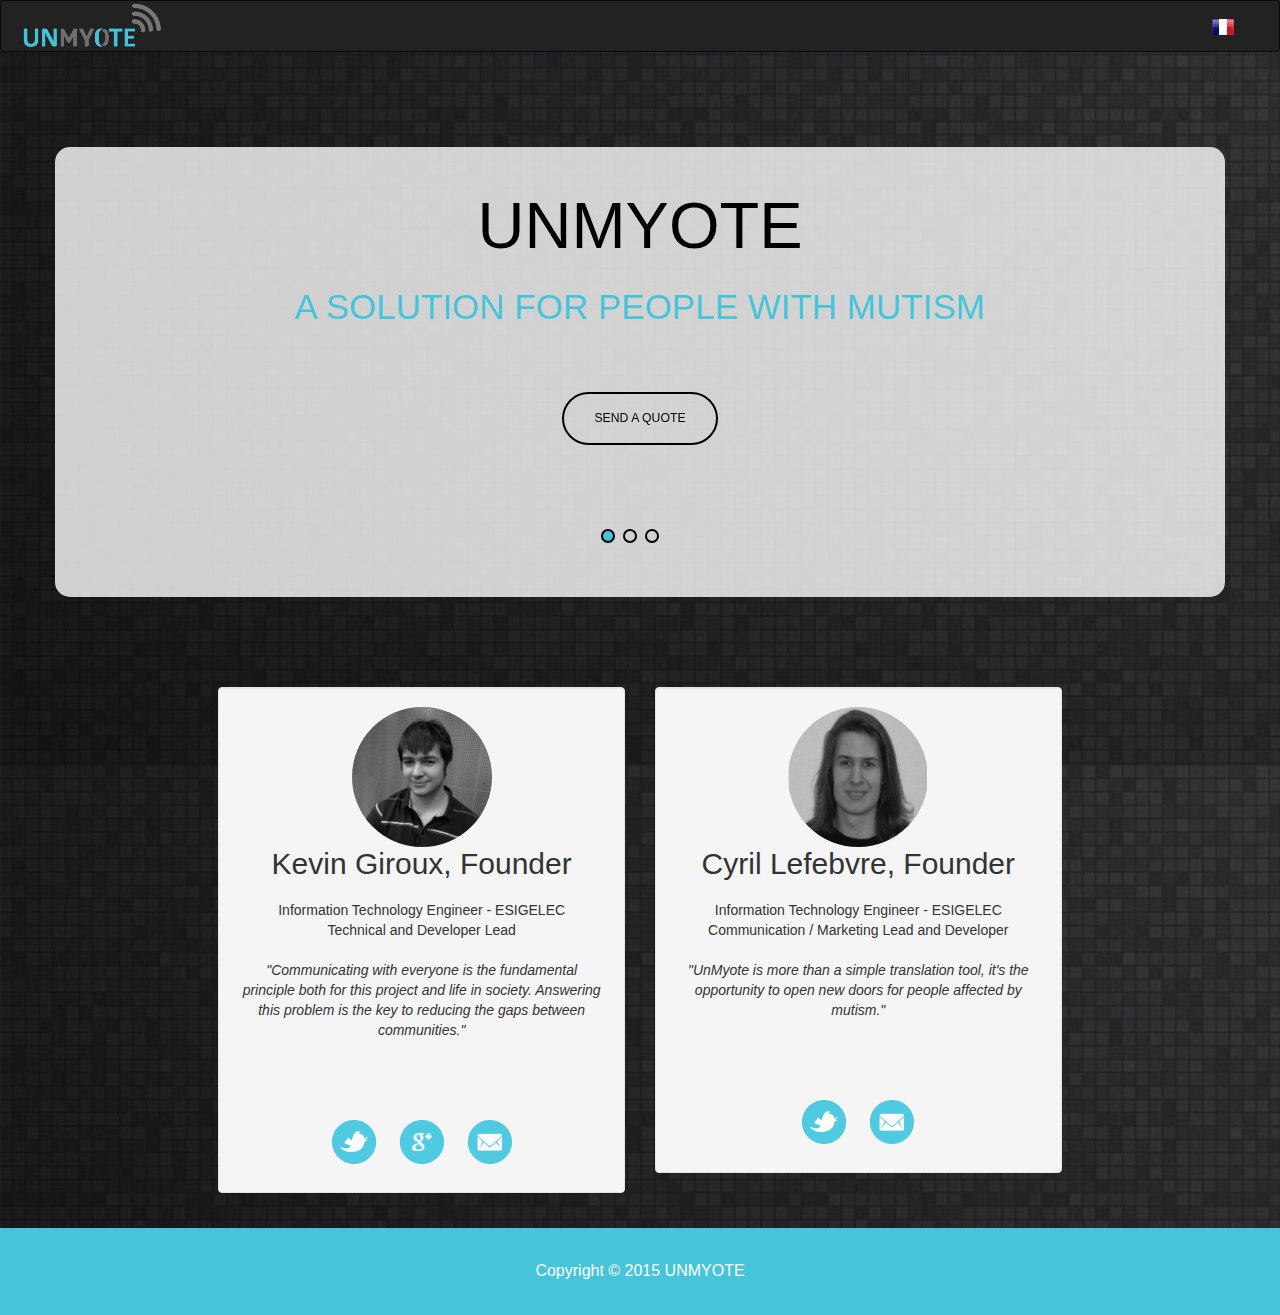
<file: founder.html>
<!DOCTYPE html>
<html>
<head>
<title>UNMYOTE</title>
<meta name="viewport" content="width=device-width, initial-scale=1">
<meta http-equiv="Content-Type" content="text/html; charset=utf-8" />
<link rel="shortcut icon" href="./images/Logo.png" >
<meta name="keywords" content="UNMYOTE template" />
<script type="application/x-javascript"> addEventListener("load", function() { setTimeout(hideURLbar, 0); }, false); function hideURLbar(){ window.scrollTo(0,1); } </script>
<!-- bootstrap-css -->
<link href="css/bootstrap.css" rel="stylesheet" type="text/css" media="all" />
<!--// bootstrap-css -->
<!-- css -->
<link rel="stylesheet" href="css/style.css" type="text/css" media="all" />
<link rel="stylesheet" href="css/timeline.css" type="text/css" media="all" />
<!--// css -->
<!-- js -->


<script data-main="mainFounder" src="libs/require.js/require.js"></script>

<script type="text/javascript" src="./js/jquery.min.js"></script>
<script src="js/bootstrap.min.js"></script>



<!-- js -->
<!--fonts-->
	<link rel="stylesheet" href="./css/font-awesome-4.3.0/font-awesome-4.3.0/css/font-awesome.min.css">
	<link href="http://fonts.googleapis.com/css?family=Open+Sans" rel="stylesheet" type="text/css">
<!--/fonts-->
<!-- start-smoth-scrolling -->
	<script type="text/javascript" src="./js/move-top.js"></script>
	<script type="text/javascript" src="./js/easing.js"></script>
	
	<script type="text/javascript">
	jQuery(document).ready(function($) {
		$(".scroll").click(function(event){		
			event.preventDefault();
			$('html,body').animate({scrollTop:$(this.hash).offset().top},1000);
		});
	});
	</script>
	
<!-- start-smoth-scrolling -->
</head>

<body>
<data-lang lang="en"/>
<nav class="navbar navbar-inverse">		
	  <div class="container-fluid">
	    <!-- Brand and toggle get grouped for better mobile display -->
	    <div class="navbar-header">
	     <a class="" href="index.html">
	    		<img class="logo" src="./images/logo/LogoUnMyoteHeader.png" alt=""/>
	 	  </a>
		 <button type="button" class="navbar-toggle collapsed" data-toggle="collapse" data-target="#bs-example-navbar-collapse-1" aria-expanded="false">
			<span class="sr-only">Toggle navigation</span>
	        <span class="icon-bar"></span>
	        <span class="icon-bar"></span>
	        <span class="icon-bar"></span>
	      </button>
	     </div>
	    
		<div class="collapse navbar-collapse navbar-right" id="bs-example-navbar-collapse-1">
			<ul class="nav1 nav navbar-nav">
				<li><a id="lang_value" value="en"><img id="image_drapeau" src="./images/utils/drapeau_france.jpg" alt="drapeau_france"></a>
			</ul>
		<!-- script for menu -->
			<script> 
				$( "span.menu" ).click(function() {
				$( "ul.nav1" ).slideToggle( 300, function() {
				 // Animation complete.
				});
				});
			</script>
		<!-- //script for menu -->
		</div>
	</div>
</nav>
<div class="clearfix"></div>
<div class="banner">
	<div id="video-bg" class="banner">
		<script type="text/javascript">
			var tag = document.createElement('script');
		    tag.src = "http://www.youtube.com/player_api";
		    var firstScriptTag = document.getElementsByTagName('script')[0];
		    firstScriptTag.parentNode.insertBefore(tag, firstScriptTag);
		
		    // 3. This function creates an <iframe> (and YouTube player)
		    //    after the API code downloads.
		    var player;
		    function onYouTubePlayerAPIReady() {
		      player = new YT.Player('video-bg', {
		        playerVars: { 'autoplay': 1, 'controls': 0, 'showinfo': 0, 'rel': 0, 'wmode':'opaque', 'loop': 1, 'playlist': 'oWu9TFJjHaM' },
		        videoId: 'oWu9TFJjHaM',
		        events: {
		          'onReady': onPlayerReady}
		      });
		    }
		
		    // 4. The API will call this function when the video player is ready.
		    function onPlayerReady(event) {
		      event.target.mute();
		    }
	    </script>
	</div>
	<div class="container">
		<div class="cadre"></div>
	</div>
	<div class="container">	
		<!-- responsiveslides -->
		<script src="./js/responsiveslides.min.js"></script>
		<script>
			// You can also use "$(window).load(function() {"
			$(function () {
			 // Slideshow 4
			$("#slider3").responsiveSlides({
				auto: true,
				pager: true,
				nav: false,
				speed: 500,
				namespace: "callbacks",
				before: function () {
			$('.events').append("<li>before event fired.</li>");
			},
			after: function () {
				$('.events').append("<li>after event fired.</li>");
				}
				});
				});
		</script>
		<!-- responsiveslides -->
		<div  id="top" class="callbacks_container">
			<ul class="rslides" id="slider3">
				<li>
					<div class="banner-info text-center">
						<h1>UNMYOTE</h1>
						<p class="text_slide">A SOLUTION FOR PEOPLE SUFFERING OF MUTISM </p>
						<div class="start">
								<a class="sendaquote"  href="https://twitter.com/intent/tweet?text=@UnMyote">SEND A QUOTE</a>
						</div>
					</div>
					<br>
				</li>
				<li>
					<div class="banner-info text-center">
						<h1>UNMYOTE</h1>
						<p class="text_slide" >SOFTWARE SOLUTION</p>
						<div class="start">
								<a class="sendaquote" href="https://twitter.com/intent/tweet?text=@UnMyote">SEND A QUOTE</a>
						</div>
					</div>
					<br>
				</li>
				<li>
					<div class="banner-info text-center">
						<h1>UNMYOTE </h1>
						<p class="text_slide">POWERED BY MYO </p>
						<div class="start">
								<a class="sendaquote" href="https://twitter.com/intent/tweet?text=@UnMyote">SEND A QUOTE</a>
						</div>
					</div>
					<br>
				</li>
			</ul>
		</div>
	</div>
</div>
<div class= "containerbootplus center-block">
	 <div class="row">
	 
	 	<div class="col-md-2 col-sm-2 col-xs-2"></div>
        <div class="col-md-4 col-sm-4 col-xs-4 text-center founder">
           <div class="well">
             <img class="img-circle" data-src="holder.js/140x140" alt="140x140" src="images/profil/profilepicK.png" style="width: 140px; height: 140px;">
             <h2 class="titleName">Kevin Giroux, Founder</h2><br>
             <p class="study">Ingénieur en Système d'Information - ESIGELEC</p>
             <p class="jobUnMyote">Responsable technique et développeur.</p><br>
             <i class="quoteUnMyote">"UnMyote est un projet basé sur un concept innovant, pouvant être l'opportunité de rendre plus facile l'intégration des personnes atteintes de mutisme"</i>
             <div class="keepfounder">
					<ul>
						<li><a class="twitter" href="https://twitter.com/GirouxKevin"></a></li>
						<li><a class="googl" href="https://plus.google.com/109156652403283664005/posts"></a></li>
						<li><a class="message" href="mailto:giroux.kevin.fr@gmail.com"></a></li>
					</ul>
			 </div>
            </div>
        </div><!-- /.span4 -->
        <div class="col-md-4 col-sm-4 col-xs-4 text-center founder">
           <div class="well">
             <img class="img-circle" data-src="holder.js/140x140" alt="140x140" src="images/profil/profilepicC.png" style="width: 140px; height: 140px;">
             <h2 class="titleName">Cyril Lefebvre, Founder</h2><br>
             <p class="study">Ingénieur en Système d'Information - ESIGELEC</p>
             <p class="jobUnMyote">Responsable communication/marketing et développeur.</p><br>
             <i class="quoteUnMyote">"UnMyote représente plus qu'un simple traducteur, c'est l'opportunité de donner toutes les chances aux personnes atteintes de mutisme."</i>
             <div class="keepfounder">
					<ul>
						<li><a class="twitter" href="https://twitter.com/LirycMoaners"></a></li>
						<li><a class="message" href="mailto:cyril.lefebvre.27@gmail.com"></a></li>
					</ul>
			 </div>
            
            </div>
        </div>
        <div class="col-md-2 col-sm-2 col-xs-2"></div>
   </div>
</div>
<div class="footer">
	<div class="container">
		<p>Copyright &copy; 2015 UNMYOTE</p>
	</div>
</div>
<!--//footer-->
<!-- smooth scrolling -->
	<script type="text/javascript">
		$(document).ready(function() {
		/*
			var defaults = {
			containerID: 'toTop', // fading element id
			containerHoverID: 'toTopHover', // fading element hover id
			scrollSpeed: 1200,
			easingType: 'linear' 
			};
		*/								
		$().UItoTop({ easingType: 'easeOutQuart' });
		});
	</script>
	<a href="#" id="toTop" style="display: block;"> <span id="toTopHover" style="opacity: 1;"> </span></a>
<!-- //smooth scrolling -->
</body>
</html>
</file>
<file: css/style.css>
body{
	margin:0;
	padding:0;
	background:#fff;
	background-image: url("../images/utils/background.jpg");
	background-size: contain;
 }
body a{
	transition:0.5s all;
	-webkit-transition:0.5s all;
	-moz-transition:0.5s all;
	-o-transition:0.5s all;
	-ms-transition:0.5s all;
}
h1,h2,h3,h4,h5,h6{
	margin:0;			   
}
p{
	margin:0;
}
.center-block {
	padding: 15px 0px;
}
/*.navbar-inverse{
	background-color : transparent;
	border-coler : transparent;
}*/

.logo{
	content:url("../images/logo/LogoUnMyoteHeader.png");
	width : auto;
		height :auto;
}





ul{
margin:0;
padding:0;
}
#gk-bg {
  background: transparent;
}
 
#gk-header {
    background: transparent!important;
    overflow: hidden;
}
#video-bg {
    position: absolute;
    width: 100%;
    z-index: 1;
}
/*-- header --*/
.header{
padding:20px 0;
}
.header-left a {
  display: block;
}
.header-right ul li a:hover,.header-right ul li a.active {
  border-bottom: 2px dashed #ffffff;
  padding-bottom: 8px;
}
.header-left{
float:left;
width:20%;
}
.header-left img{
width:100%;
}
.header-right{
padding:30px 0;
float:right;
width:70%;
}
.header-right ul{
	padding:0;
	margin:0;
	text-align:center;
	}
.header-right ul li{
	display:inline-block;
	}
.header-right ul li a {
	font-size: 18px;
	color:#ffffff;
	font-weight:bold;
	margin:0 16px;
	text-decoration: none;
	}
	/*-- menu --*/
	.header-right span{
		display:none;
		}
	/*-- //menu --*/
/*-- //header --*/
/*-- banner --*/
.banner{
	min-height: 600px;
    overflow: hidden;
}
.cadre{
	z-index: 2;
	position: absolute;
	width: inherit;
	margin-top: 75px;
	min-height: 450px;
	background-color : rgba(256, 256, 256, 0.8);
	-moz-border-radius:15px;
	-webkit-border-radius:15px;
	border-radius:15px;
}
.banner-info{
z-index : 3;
margin-top:118px;
}
.banner-info h1{
color:#000000;
font-size:65px;
margin:0;
font-weight:400;
}
.banner-info p{
color:#46c4da;
font-size:35px;
margin:20px 0 60px 0;
}
.start a{
color:#000000;
font-size:0.875em;
border:2px solid #000000;
border-radius:55px;
padding:16px 30px;
font-weight:500;
display:inline-block;
}
.start a:nth-child(2){
margin-left:70px !important;
}
.start a:hover{
background:#000000;
border:2px solid #46c4da;
color:#46c4da;
}

/*-- //banner --*/
/*------------------ Slider Part starts Here----------*/
#slider4,
#slider3 {
  box-shadow: none;
  -moz-box-shadow: none;
  -webkit-box-shadow: none;
  margin: 0 auto;
}
.rslides_tabs {
  list-style: none;
  padding: 0;
  background: rgba(0,0,0,.25);
  box-shadow: 0 0 1px rgba(255,255,255,.3), inset 0 0 5px rgba(0,0,0,1.0);
  -moz-box-shadow: 0 0 1px rgba(255,255,255,.3), inset 0 0 5px rgba(0,0,0,1.0);
  -webkit-box-shadow: 0 0 1px rgba(255,255,255,.3), inset 0 0 5px rgba(0,0,0,1.0);
  font-size: 18px;
  list-style: none;
  margin: 0 auto 50px;
  max-width: 540px;
  padding: 10px 0;
  text-align: center;
  width: 100%;
}
.rslides_tabs li {
  display: inline;
  float: none;
  margin-right: 1px;
}
.rslides_tabs a {
  width: auto;
  line-height: 20px;
  padding: 9px 20px;
  height: auto;
  background: transparent;
  display: inline;
}
.rslides_tabs li:first-child {
  margin-left: 0;
}
.rslides_tabs .rslides_here a {
  background: rgba(255,255,255,.1);
  color: #fff;
  font-weight: bold;
}
.events {
  list-style: none;
}
.callbacks_container {
  position: relative;
  float: left;
  width: 100%;
}
.callbacks {
  position: relative;
  list-style: none;
  overflow: hidden;
  width: 100%;
  padding: 0;
  margin: 0;
}
.callbacks li {
  position: absolute;
  width: 100%;
  left: 0;
  top: 0;
}
.callbacks img {
  position: relative;
  z-index: 1;
  height: auto;
  border: 0;
}
.callbacks .caption {
	display: block;
	position: absolute;
	z-index: 2;
	font-size: 20px;
	text-shadow: none;
	color: #000;
	left: 0;
	right: 0;
	padding: 10px 20px;
	margin: 0;
	max-width: none;
	top: 10%;
	text-align: center;
}
.callbacks_nav {
  	position: absolute;
	-webkit-tap-highlight-color: rgba(0,0,0,0);
	top: 52%;
	left: 0;
	opacity: 0.7;
	z-index: 3;
	text-indent: -9999px;
	overflow: hidden;
	text-decoration: none;
	height: 61px;
	width: 55px;
	background: transparent url("../images/utils/themes.png") no-repeat left top;
	margin-top: -65px;
}
.callbacks_nav:active {
  opacity: 1.0;
}
.callbacks_nav.next {
  left: auto;
  background-position: right top;
  right: 0;
}
#slider3-pager a ,#slider4-pager a {
  display: inline-block;
}
#slider3-pager span,#slider4-pager span{
  float: left;
}
#slider3-pager span, #slider4-pager span{
	width:100px;
	height:15px;
	background:#fff;
	display:inline-block;
	border-radius:30em;
	opacity:0.6;
}
#slider3-pager .rslides_here a , #slider4-pager .rslides_here a {
  background: #FFF;
  border-radius:30em;
  opacity:1;
}
#slider3-pager a ,#slider4-pager a {
  padding: 0;
}
#slider3-pager li, #slider4-pager li{
	display:inline-block;
}
.rslides {
  position: relative;
  list-style: none;
  overflow: hidden;
  width: 100%;
  padding: 0;
  margin: 0;
}
.rslides li {
  -webkit-backface-visibility: hidden;
  position: absolute;
  display: none;
  width: 100%;
  left: 0;
  top: 0;
}
.rslides li{
  position: relative;
  display: block;
  float: left;
}
.rslides img {
  height: auto;
  border: 0;
  width:100%;
}
.callbacks_tabs{
	list-style: none;
	position: absolute;
	top: 113%;
	z-index: 999;
	left: 46%;
	padding: 0;
	margin: 0;
}
ul.callbacks_tabs.callbacks2_tabs {
top: 73%;
left:46%;
}

.slider-top ul.social-slide{
	display:inline-flex;
	margin: 0px;
	padding: 0px;
}
ul.social-slide li i{
	width:70px;
	height:74px;
	background:url(../images/img-resources.png)no-repeat;
	display: inline-block;
	margin:0px 15px;
}
ul.social-slide li i.win{
	background-position:-6px 0px;
}
ul.social-slide li i.android{
	background-position:-110px 0px;
}
ul.social-slide li i.mac{
	background-position:-215px 0px;
}
.callbacks_tabs li{
	display: inline-block;
}
@media screen and (max-width: 600px) {
  .callbacks_nav {
    top: 47%;
    }
}
/*----*/
.callbacks_tabs a{
 visibility: hidden;
}
.callbacks_tabs a:after {
  content: "\f111";
  font-size:0;
  font-family: FontAwesome;
  visibility: visible;
  display: block;
  height:14px;
  width:14px;
  display:inline-block;
  border:2px solid #000000;
  border-radius: 30px;
  -webkit-border-radius: 30px;
  -moz-border-radius: 30px;
  -o-border-radius: 30px;
  -ms-border-radius: 30px;
}
.callbacks_here a:after{
	background: #46c4da;	
}
/*-- Slider part Ends Here --*/
.about-right img{
width:100%;
box-shadow: 8px 8px 12px #aaa;
border-radius: 10px;
}
.about-right,.about-left {
padding:15px;
}
.about-info{
margin:100px 0px 30px 250px;
}
.about-info h3{
font-size:2.250em;
margin:0 0 40px 0;
color:#ffffff;
font-weight:bold;
}
.approach-right,.approach-left {
padding:15px;
}
.approach-right h3{
font-size:2.250em;
margin:0 0 40px 0;
color:#ffffff;
font-weight:bold;
}
.ourhistory h3{
font-size: 2.250em;
color: #ffffff;
font-weight: bold;
text-align: center;
margin: 50px 0px 60px 0px;
}
.about-info p{
color:#ffffff;
margin:0 0 20px 0;
font-size:1em;
font-weight:500;
line-height:1.8em;
}
.about-info p:nth-child(3){
margin:0 0 54px 0;
}
.about-info a{
color:#000000;
text-decoration:none;
font-size:0.875em;
background:#46c4da;
border-radius: 55px;
padding: 16px 30px;
border:2px solid #46c4da;
}
.about-info a:hover{
color:#46c4da;
border:2px solid #46c4da;
background:#000000;
}
.behind{
background: #46c4da;
padding:70px 0;
}
.behind p{
margin: 0 auto;
width: 75%;
line-height: 1.5em;
color:#000000;
font-size:36px;
text-align:center;
font-weight:400;
}
.approach-left{
width:48%;
float:left;
}
.about-left{
width:38%;
float:left;
}
.approach-right{
width:47%;
float:right;
}
.about-right{
width:50%;
float:right;
}
.approach-left img{
width:100%;
box-shadow: 8px 8px 12px #aaa;
border-radius: 10px;
}
.approach-right{
padding: 100px 203px 0 0px;
}
.approach-right p {
  color: #ffffff;
  margin: 0 0 20px 0;
  font-size: 1em;
  font-weight: 500;
  line-height: 1.8em;
}
.kick {
	background:url(../images/pic3.jpg) no-repeat 0px 0px;
	background-size:cover;
	-webkit-background-size: cover;
	-o-background-size: cover;
	-ms-background-size: cover;
	-moz-background-size: cover;
    padding: 70px 0 0 0;
	min-height: 310px;
}
.kick p{
margin: 0 auto;
width: 75%;
line-height: 1.5em;
color:#000000;
font-size:36px;
text-align:center;
font-weight:400;
}
/*--flexisel--*/

#flexiselDemo1 {
	display: none;
}
.nbs-flexisel-container {
	position: relative;
	max-width: 100%;
}
.nbs-flexisel-ul {
	position: relative;
	width: 9999px;
	margin: 0px;
	padding: 0px;
	list-style-type: none;
	text-align: center;
}
.nbs-flexisel-inner {
	overflow: hidden;
	margin: 0px auto;
}
.nbs-flexisel-item {
	float: left;
	margin: 0;
	padding: 0px;
	cursor: pointer;
	position: relative;
	line-height: 0px;
}
.nbs-flexisel-item > img {
	cursor: pointer;
	position: relative;
}
/*---- Nav ---*/
.nbs-flexisel-nav-left, .nbs-flexisel-nav-right {
	width:24px;
	height:36px;
	position: absolute;
	cursor: pointer;
	z-index: 100;
}
.nbs-flexisel-nav-left {
left: -4.3%;
top: 20% !important;
background: url(../images/utils/themes.png) no-repeat 0px 0px;
}
.nbs-flexisel-nav-right {
right: -4.3%;
top: 20% !important;
background: url(../images/utils/themes.png) no-repeat -24px 0px;
}
/*--//flexisel--*/
.clients h3{
font-size:30px;
margin:0 0 0px 0;
color:#ffffff;
font-weight:bold;
text-align:center;
}
.clients {
background: #46c4da;
padding:70px 0;
}
.flex-slider{
margin-top:50px;
}
.keep{
background:url(../images/utils/banner2.png) no-repeat 0px 0px;
	background-size:cover;
	-webkit-background-size: cover;
	-o-background-size: cover;
	-ms-background-size: cover;
	-moz-background-size: cover;
    padding: 173px 0 0px 0;
    min-height: 520px;
}
.keep h3{
font-size:36px;
margin:0 auto;
color:#ffffff;
font-weight:bold;
text-align:center;
background: #46c4da;
padding: 32px 0;
width: 58%;
border-radius: 88px;
}
.keep ul{
    margin: 80px 0 0 0;
	padding: 0;
	text-align:center;
	}
.keep ul li{
	display:inline-block;
	list-style-type:none;
	margin: 0 8px;
	}
.keep ul li a.facebook{
	background: url(../images/utils/social.png) no-repeat 0px 0px;
	display: block;
	width: 48px;
	height: 48px;
	}
.keep ul li a.facebook:hover{
	background: url(../images/utils/social2.png) no-repeat 0px 0px;
	transform: rotateY(360deg);
	}
.keep ul li a.twitter{
	background: url(../images/utils/social.png) no-repeat -57px 0px;
	display: block;
	width: 48px;
	height: 48px;
	}
.keep ul li a.twitter:hover{
	background: url(../images/utils/social2.png) no-repeat -57px 0px;
	transform: rotateY(360deg);
	}
.keep ul li a.googl{
	background: url(../images/utils/social.png) no-repeat -116px 0px;
	display: block;
	width: 48px;
	height: 48px;
	}
.keep ul li a.googl:hover{
	background: url(../images/utils/social2.png) no-repeat -116px 0px;
	transform: rotateY(360deg);
	}
.keep ul li a.message{
	background: url(../images/utils/social.png) no-repeat -175px 0px;
	display: block;
	width: 48px;
	height: 48px;
	}
.keep ul li a.message:hover{
	background: url(../images/utils/social2.png) no-repeat -175px 0px;
	transform: rotateY(360deg);
	}
.keep ul li a.youtube{
	background: url(../images/utils/social.png) no-repeat -234px 0px;
	display: block;
	width: 48px;
	height: 48px;
	}
.keep ul li a.youtube:hover{
	background: url(../images/utils/social2.png) no-repeat -234px 0px;
	transition: .5s all;
	-webkit-transition: .5s all;
	-o-transition: .5s all;
	-ms-transition: .5s all;
	-moz-transition: .5s all;	
	transform: rotateY(360deg);
	}
	
	
	
.keepfounder{
	background-size:cover;
	-webkit-background-size: cover;
	-o-background-size: cover;
	-ms-background-size: cover;
	-moz-background-size: cover;
}
.keepfounder h3{
font-size:36px;
margin:0 auto;
color:#000000;
font-weight:400;
text-align:center;
background: #ffffff;
background: -moz-linear-gradient(left,  #46c4da 25%, #000000 100%);
background: -webkit-gradient(linear, left top, right top, color-stop(25%,#46c4da), color-stop(100%,#000000));
background: -webkit-linear-gradient(left,  #46c4da 25%,#000000 100%);
background: -o-linear-gradient(left,  #46c4da 25%,#000000 100%);
background: -ms-linear-gradient(left,  #46c4da 25%,#000000 100%);
background: linear-gradient(to right,  #46c4da 25%,#000000 100%);
padding: 32px 0;
width: 58%;
border-radius: 88px;
}
.keepfounder ul{
    margin: 80px 0 0 0;
	padding: 0;
	text-align:center;
	}
.keepfounder ul li{
	display:inline-block;
	list-style-type:none;
	margin: 0 8px;
	}
.keepfounder ul li a.facebook{
	background: url(../images/utils/social.png) no-repeat 0px 0px;
	display: block;
	width: 48px;
	height: 48px;
	}
.keepfounder ul li a.facebook:hover{
	background: url(../images/utils/social2.png) no-repeat 0px 0px;
	transform: rotateY(360deg);
	}
.keepfounder ul li a.twitter{
	background: url(../images/utils/social.png) no-repeat -57px 0px;
	display: block;
	width: 48px;
	height: 48px;
	}
.keepfounder ul li a.twitter:hover{
	background: url(../images/utils/social2.png) no-repeat -57px 0px;
	transform: rotateY(360deg);
	}
.keepfounder ul li a.googl{
	background: url(../images/utils/social.png) no-repeat -116px 0px;
	display: block;
	width: 48px;
	height: 48px;
	}
.keepfounder ul li a.googl:hover{
	background: url(../images/utils/social2.png) no-repeat -116px 0px;
	transform: rotateY(360deg);
	}
.keepfounder ul li a.message{
	background: url(../images/utils/social.png) no-repeat -175px 0px;
	display: block;
	width: 48px;
	height: 48px;
	}
.keepfounder ul li a.message:hover{
	background: url(../images/utils/social2.png) no-repeat -175px 0px;
	transform: rotateY(360deg);
	}
.keepfounder ul li a.youtube{
	background: url(../images/utils/social.png) no-repeat -234px 0px;
	display: block;
	width: 48px;
	height: 48px;
	}
.keepfounder ul li a.youtube:hover{
	background: url(../images/utils/social2.png) no-repeat -234px 0px;
	transition: .5s all;
	-webkit-transition: .5s all;
	-o-transition: .5s all;
	-ms-transition: .5s all;
	-moz-transition: .5s all;	
	transform: rotateY(360deg);
	}
.footer{
background: #46c4da;
padding: 32px 0;
}
.footer p:nth-child(2){
margin-top:15px;
}
.footer p{
margin:0;
font-size:16px;
color:#ffffff;
text-align:center;
}
.footer p a{
color:#000000;
}
.footer p a:hover{
  border-bottom: 2px dashed #000000;
  padding-bottom: 5px;
}
/*-- to-top --*/
#toTop {
	display: none;
	text-decoration: none;
	position: fixed;
	bottom: 12px;
	right: 1%;
	overflow: hidden;
	z-index: 999; 
	width: 32px;
	height: 32px;
	border: none;
	text-indent: 100%;
	background: url("../images/utils/arr.png") no-repeat 0px 0px;
}
#toTopHover {
	width: 32px;
	height: 32px;
	display: block;
	overflow: hidden;
	float: right;
	opacity: 0;
	-moz-opacity: 0;
	filter: alpha(opacity=0);
}
/*-- //to-top --*/
/*-- contact --*/
.contact {
padding: 70px 0;
	}
.contact-info {
	margin-bottom: 52px;
	}
.contact-left{
	width:30%;
	float:left;
	}
.contact-right{
	width:68%;
	float:right;
	}
.contact-left input[type="text"]{
	width: 93%;
	color:#4038ae;
	margin: 0 23px 23px 0;
	font-size:16px;
	padding: 12px 10px;
	outline: none;
	border: 1px solid #e8e8e8;
	}
.contact-right textarea{
	width: 100%;
	color:#4038ae;
	font-size:16px;
	resize: none;
	height: 185px;
	padding: 12px;
	outline: none;
	border: 1px solid #e8e8e8;
	}
.contact-form input[type=submit] {
	color: #000000;
	padding: 13px 43px;
	font-size: 16px;
	cursor: pointer;
	font-weight: 500;
	border-radius:5px;
	-webkit-border-radius:5px;
	-moz-border-radius:5px;
	-o-border-radius:5px;
	-ms-border-radius:5px;
	border:none;
	background: #ffffff;
	background: -moz-linear-gradient(left,  #46c4da 25%, #000000 100%);
	background: -webkit-gradient(linear, left top, right top, color-stop(25%,#46c4da), color-stop(100%,#000000));
	background: -webkit-linear-gradient(left,  #46c4da 25%,#000000 100%);
	background: -o-linear-gradient(left,  #46c4da 25%,#000000 100%);
	background: -ms-linear-gradient(left,  #46c4da 25%,#000000 100%);
	background: linear-gradient(to right,  #46c4da 25%,#000000 100%);
	}
.contact-form input[type=submit]:hover {
	background:#4038ae;
	transform: rotateY(360deg);
	transition: .5s all;
	-webkit-transition: .5s all;
	-o-transition: .5s all;
	-ms-transition: .5s all;
	-moz-transition: .5s all;	
	}
.contact-info h3{
  margin: 0;
  color: #d717cf;
  font-size: 36px;
  font-weight: bold;
}
.contact-info h3 span {
  color: #4038ae;
}
.contact-map{
width:100%;
height:330px;
margin-bottom: 52px;
}
.contact-map iframe{
width:100%;
height:330px;
}
/*-- //contact --*/
/*-- responsive-media-queries --*/
@media(max-width:1440px){
	.about-info {
	 margin: 72px 0px 30px 137px;
	}
	.approach-right {
	  padding: 72px 122px 0 0px;
	}
	.services-left {
	  padding: 53px 0 0 144px;
	}
	.approach-right {
	  width: 47%;
	  }
	.about-left {
	  width: 37%;
	}
	.banner-info {
	  margin-top: 118px;
	}

}
@media(max-width:1366px){
	.about-info {
	  margin: 72px 0px 30px 106px;
	}
	.approach-right {
	  padding: 72px 106px 0 0px;
	}
	.approach-right p:nth-child(3) {
	  overflow: hidden;
	  height: 86px;
	}
	.services-left {
	  padding: 53px 0 0 120px;
	}
}
@media(max-width:1280px){
	.about-info {
	  margin: 72px 0px 30px 88px;
	}
	.about-left {
	  width: 44%;
	}
	.approach-right {
	  width: 46%;
	  padding: 72px 73px 30px 0px;
	}
	.approach-right p:nth-child(4) {
	  overflow: hidden;
	  height: 80px;
	}
	.services-left {
	  padding: 53px 0 0 78px;
	}
	.nbs-flexisel-nav-left {
	  left: -2.3%;
	  }
	.nbs-flexisel-nav-right {
	  right: -2.3%;
	  }
	 .keep {
	  padding: 153px 0 0px 0; 
	  }
}
@media(max-width:1024px){
	.header-right {
	  width: 70%;
	}
	.banner-info h1 {
	  font-size: 50px;
	  }
	.banner-info p {
	font-size: 25px;
	margin: 20px 0 66px 0;
	  }
	.banner-info {
	  margin-top: 86px;
	}
	.banner {
	  min-height: 466px;
	  }
	.cadre{
	  margin-top: 60px;
	  min-height: 350px;
	  }
	.about-info h3 {
	  font-size: 25px;
	  margin: 0 0 16px 0;
	  }
	.about-info {
	  margin: 50px 0px 30px 49px;
	}
	.about-info p:nth-child(3) {
	  margin: 0 0 29px 0;
	}
	.about-info a {
	  padding: 11px 22px;
	  }
	.start a{
	  padding: 11px 22px;
	}
	.behind p {
	  font-size: 25px;
	  }
	.approach-right {
	  padding: 50px 73px 0 0px;
	}
	.approach-right h3 {
	  font-size: 25px;
	  margin: 0 0 16px 0;
	  }
	.ourhistory h3{
	  font-size: 25px;
	}
	.behind{
	padding: 50px 0;
	}
	
	.kick{
	  padding: 50px 0 0 0;
	  min-height: 226px;
	}
	.approach-right p:nth-child(3) {
	  overflow: hidden;
	  height: 55px;
	}
	.kick p {
	  width: 73%;
	  font-size: 25px;
	  }
	.services h3 {
	  font-size: 25px;
	  }
	.services-grids {
	  padding: 50px 0 0 0;
	   min-height: 345px;
	}
	.services-left {
	  padding: 38px 0 0 59px;
	}
	.clients {
	  padding: 50px 0;
	}
	.services {
	  padding: 50px 0;
	}
	.services-left {
	  width: 39%;
	  }
	.keep {
	  padding: 114px 0 0px 0;
	  min-height: 434px;
	}
	.clients h3 {
	  font-size: 25px;
	  }
	.keep h3 {
	  font-size: 25px;
	  padding: 26px 0;
	  width: 42%;
	  }
	.contact-info h3 {
	  font-size: 25px;
	  }
	.contact {
	  padding: 50px 0;
	}
}
@media(max-width:768px){
	.header-left {
	  width: 24%;
	}
	.header-right ul li a {
	  font-size: 14px;
	  margin: 0 10px;
	  }
	.banner-info h1 {
	  font-size: 40px;
	}
	.banner-info p {
	  font-size: 20px;
	  margin: 17px 0 44px 0;
	  }
	.callbacks_tabs {
	  left: 44%;
	  }
	.banner-info {
	  margin-top: 68px;
	}
	.start a {
	  padding: 9px 14px;
	}
	.banner {
	  min-height: 373px;
	}
	.cadre{
	  margin-top: 55px;
	  min-height: 280px;
	  }
	.about-info {
	  margin: 50px 0px 30px 32px;
	}
	.about-info h3 ,.behind p,.approach-right h3,.ourhistory h3,.kick p,.services h3,.clients h3,.keep h3,.contact-info h3{
	  font-size: 22px;
	  }
	.about-info p{
	  font-size: 14px;
	  margin: 0 0 28px 0;
	}
	.about-info p:nth-child(3) {
	  display: none;
	}
	.about-info a {
	  padding: 9px 14px;
	}
	.approach-right p{
	  font-size: 14px;
	}
	.approach-right {
	  padding: 50px 37px 0 0px;
	}
	.approach-right p:nth-child(3) {
	  display: none;
	}
	.approach-right p {
	  margin: 0 0 7px 0;
	  }
	.kick p {
	  width: 83%;
	  }
	.kick {
  min-height: 202px;
}
.services-grids {
  min-height: 327px;
}
	.services-list {
	  padding: 60px 0 60px 36px;
	}
	.services-right ul li{
	  font-size: 14px;
	  background-size: 6% !important;
	}
	.services-left p {
	  font-size: 14px;
	  }
	.services-right {
	  width: 56%;
	}
	.services-left {
	  padding: 37px 0 0 30px;
	}
	.flex-slider {
	  width: 90%;
	  margin: 32px auto 0 auto;
	}
	.nbs-flexisel-nav-left {
	  left: -5.3%;
	}
	.nbs-flexisel-nav-right {
	  right: -6.3%;
	}
	.keep ul {
	  margin: 45px 0 0 0;
	  }
	.keep {
	  padding: 64px 0 0px 0;
	  min-height: 290px;
	}
	.keep h3 {
	  padding: 22px 0;
	  }
	.footer p {
	  font-size: 14px;
	  }
	.contact-info {
	  margin-bottom: 24px;
	}
	.contact-map iframe {
	  height: 275px;
	}
	.contact-map {
	  height: 275px;
	}
	.contact-left input[type="text"] {
	  width: 100%;
	  font-size: 14px;
	  margin: 0 0px 23px 0;
	  }
	.contact-left {
	  width: 29%;
	  }
	.contact-right textarea {
	  font-size: 14px;
	  }
	.contact-form input[type=submit] {
	  padding: 9px 22px;
	  font-size: 14px;
	  }
}
@media(max-width:640px){
	 
	.header-right ul li a {
	  font-size: 13px;
	  margin: 0 8px;
	}
	.header-right {
	  width: 70%;
	}
	.banner-info h1 {
	  font-size: 35px;
	}
	.banner-info p {
	  font-size: 16px;
	  margin: 17px 0 34px 0;
	  }
	.banner {
	  min-height: 355px;
	}
	.cadre{
	  margin-top: 55px;
	  min-height: 260px;
	}
	.about-info {
	  margin: 30px 0px 15px 25px;
	}
	.start a{
	  font-size: 13px;
	}
	.about-left {
	  width: 100%;
	  text-align: justify
	}
	.about-right{
		width:100%;
	}
	.about-info p {
	  font-size: 0.813em;
	  overflow: hidden;
	  margin: 0 18px 18px 0;
	  text-align: justify
	}
	.about-info a {
	  font-size: 0.68em;
	}
	.behind p {
	  width: 84%;
	}
	.behind{
	padding: 30px 0;	
	}
	.kick {
	  padding: 30px 0 0 0;
	   min-height: 170px;
	}
	.services-grids {
  		min-height: 273px;
	}
	.approach-right {
	  width: 100%;
	  float : left;
	  padding: 30px 30px 0 0px;
	  }
	.approach-right p {
	  margin: 0 18px 18px 18px;
	  font-size: 0.813em;
	  text-align: justify
	}
	.approach-right p:nth-child(4) {
	  overflow: hidden;
	  height: 51px;
	}
	.approach-left{
		width:100%;
		float:left;
	}
	
	.kick p {
	  width: 96%;
	}
	.services {
	  padding: 30px 0;
	}
	.services-right ul li:nth-child(2),.services-right ul li:nth-child(4) {
	  overflow: hidden;
	  height: 22px;
	}
	.services-right ul li {
	  font-size: 13px;
	}
	.services-right ul li {
	  background-size: 7% !important;
	}
	.services-list {
	  padding: 36px 0 36px 36px;
	}
	.services-left {
	  padding: 29px 0 0 30px;
	}
	.services-left p {
	  font-size: 13px;
	  overflow: hidden;
	  height: 120px;
	}
	.clients {
	  padding: 30px 0;
	}
	.footer p {
	  font-size: 13px;
	}
	.contact-left input[type="text"] ,.contact-right textarea{
	  font-size: 13px;
	}
	.contact {
	  padding: 30px 0;
	}
	.header {
	  padding: 25px 0;
	  }
	.contact-map {
	  margin-bottom: 30px;
	}
	.contact-map iframe {
	  height: 220px;
	}
	.contact-map{
	  height: 220px;
	}
	.contact-left input[type="text"] {
	  padding: 9px 10px;
	  }
	.contact-right textarea {
	  height: 160px;
	  }
	.contact-form input[type=submit] {
	  font-size: 13px;
	}
	.keep h3 {
	  width: 47%;
	}
	.callbacks_tabs {
	  left: 43%;
	}
	
	.behind p,.approach-right h3,.kick p,.services h3,.clients h3,.contact-info h3{
	  font-size: 22px;
	  margin : 0 18px 18px 18px
	}
	.ourhistory h3 {
	  font-size: 22px;
	}
	.timelines{
		display: none !important;
	}
	.history{
	display: none !important;
	}
	
	
	.keep h3{
		font-size: 22px;
		text-align : center;
	}
	.logo{
		content:url("../images/logo/logo.png");
		width : 50px;
		height :50px;
	}
	.founder{
	  width: 70%;
  		margin-left: 16.66666667%;
	
	}
	
}
@media(max-width:480px){
	.header-left {
	  width: 33%;
	}
	.header-right {
	  width: 70%;
	}
span.menu {
  display: block;
  cursor: pointer;
  width: 100%;
  position: relative;
  text-align: right;
  padding: 0px 0;
  font-weight: 700;
  font-size: 20px;
  color:#000000;
}
ul.nav1{
	display:none;
	background: #ffffff;
	background: -moz-linear-gradient(left,  #46c4da 25%, #000000 100%);
	background: -webkit-gradient(linear, left top, right top, color-stop(25%,#46c4da), color-stop(100%,#000000));
	background: -webkit-linear-gradient(left,  #46c4da 25%,#000000 100%);
	background: -o-linear-gradient(left,  #46c4da 25%,#000000 100%);
	background: -ms-linear-gradient(left,  #46c4da 25%,#000000 100%);
	background: linear-gradient(to right,  #46c4da 25%,#000000 100%);
		}
	.header-right  ul.nav1 li {
		display: inline-block;
		text-align: center;
		margin: 0;
		width: 100%;
		padding: 0px 0;
		}
	.header-right  ul {
		position: absolute;
		padding: 0;
		margin: 0;
	    top: 12%;
		left: 0%;
		width: 100%;
		z-index: 9999;
		}
	.header-right ul li a {
		display: block;
		margin: 13px 3px;
		padding-bottom:8px;
		border-bottom:2px solid transparent;
		}
	.header {
	  padding: 15px 0;
	}
	.banner-info h1 {
	  font-size: 30px;
	}
	.banner-info p {
	  font-size: 14px;
	  margin: 11px 0 25px 0;
	}
	.start a:nth-child(2) {
	  margin-left: 18px !important;
	}
	.banner-info {
	  margin-top: 50px;
	}
	.callbacks_tabs {
	  left: 40%;
	}
	.banner {
	  min-height: 282px;
	}
	.cadre{
	  margin-top: 40px;
	  min-height: 240px;
	  }
	.about-info h3, .behind p, .approach-right h3, .kick p, .services h3, .clients h3, .keep h3, .contact-info h3 {
	  font-size: 20px;
	}
	.ourhistory h3 {
	  font-size: 20px;
	}
	.about-info h3 {
	  margin: 0 0 6px 0;
	  }
	.about-info a ,.start a{
	  padding: 5px 10px;
	}
/* 	.about-info p {
	  font-size: 0.813em;
	  overflow: hidden;
	  height: 44px;
	  margin: 0 0 14px 0;
	} */
	
	.about-info p {
	  font-size: 0.813em;
	  overflow: hidden;
	  margin: 0 18px 18px 0;
	  text-align: justify
	}
	.about-info {
	  margin: 22px 0px 15px 25px;
	}
	.behind p {
	  width: 100%;
	}
	.behind{
	 padding: 22px 0;
	}
	.kick {
	  padding: 22px 0;
	  min-height: 140px;
	}
	.services-grids {
	  min-height: 260px;
	}
	
	.behind p,.approach-right h3,.kick p,.services h3,.clients h3,.contact-info h3{
	  font-size: 22px;
	  margin : 0 18px 18px 18px
	} 
	.ourhistory h3 {
	  font-size: 22px;
	}
	.approach-right {
	  width: 100%;
	  float : left;
	  padding: 30px 30px 0 0px;
	  }
	.approach-right p {
	  margin: 0 18px 18px 18px;
	  font-size: 0.813em;
	  text-align: justify
	}
	.approach-right p:nth-child(4) {
	  display: none;
	  height: 51px;
	}
	.approach-left{
		width:100%;
		float:left;
	}
	.kick p {
	  width: 100%;
	}
	.services {
	  padding: 22px 0;
	}
	.services-left {
	  width: 45%;
	}
	.services-left {
	  padding: 19px 0 0 18px;
	}
	.services-right ul li:nth-child(2), .services-right ul li:nth-child(4), .services-right ul li:nth-child(1), .services-right ul li:nth-child(3), .services-right ul li:nth-child(5) {
	  overflow: hidden;
	  height: 22px;
	}
	.services-right ul li {
	  padding-left: 24px;
	}
	.services-list {
	  padding: 25px 0 25px 17px;
	}
	.services-right {
	  width: 52%;
	}
	.flex-slider {
	  margin: 16px auto 0 auto;
	}
	.keep h3 {
	  width: 61%;
	}
	.keep ul {
	  margin: 28px 0 0 0;
	}
	.keep ul li {
	  margin: 0 2px;
	}
	.keep {
	  padding: 45px 0 0px 0;
	  min-height: 238px;
	}
	.footer{
	  padding: 18px 0;
	}
	.contact-left {
	  width: 36%;
	}
	.contact-right {
	  width: 60%;
	  }
	.contact-map iframe {
	  height: 190px;
	}
	.contact-map {
	  height: 190px;
	}
	.logo{
		content:url("../images/logo/logo.png");
		width : 50px;
		height :50px;
	}
	.founder{
	  width: 70%;
  		margin-left: 16.66666667%;
	
	}
}
@media(max-width:320px){
	.header-left {
  width: 44%;
}
	.header-right {
	  width: 51.8%;
	}
	.banner-info h1 {
	  font-size: 17px;
	}
	.banner-info p {
	  font-size: 13px;
	  margin: 8px 0 19px 0;
	}
	.callbacks_tabs a:after {
	  height:11px;
	  width:11px
		}
	.callbacks_tabs {
	  left: 36%;
	}
	.banner-info {
	  margin-top: 35px;
	}
	.banner {
	  min-height: 213px;
	}
	.about-left {
	  width: 100%;
	}
	.about-right {
	  width: 100%;
	  }
	.about-info {
	   margin: 30px 17px 35px 24px;
	}
	.about-info h3, .behind p, .approach-right h3, .kick p, .services h3, .clients h3, .keep h3, .contact-info h3 {
	  font-size: 18px;
	}
	.ourhistory h3 {
	  font-size: 18px;
	}
	.behind{
	 padding: 30px 0;
	}
	/* .about-info p {
  overflow: hidden;
  height: 75px;
  } */
  .about-info p {
	  font-size: 0.813em;
	  overflow: hidden;
	  margin: 0 18px 18px 0;
	  text-align: justify
	}
	.kick {
	 padding: 30px 0 0 0;
	}
	.behind p {
	  width: 100%;
	  overflow: hidden;
	  height: 52px;
	  }
	.approach-left {
	  width: 100%;
	  }
	.approach-right {
	  width: 100%;
	}
	.approach-right {
	  padding: 30px 12px 30px 20px; 
	}
	span.menu {
	  font-size: 16px;
	  }
	.kick p {
	  overflow: hidden;
	  height: 78px;
	}
	.services-left {
	  width: 95%;
	}
	.services-left {
	  padding: 0px 0 18px 18px;
	}
	.services-grids {
	  padding: 30px 0 0 0;
	}
	.services-grids {
  min-height: 370px;
}
.keep {
  min-height: 215px;
}
	.services-right {
	  width: 100%;
	}
	.flex-slider {
	  width: 80%;
	  }
	.nbs-flexisel-nav-right{
	  right: -12.3%;
	}
	.nbs-flexisel-nav-left{
	  left: -11.3%;
	}
	.keep h3 {
	  width: 88%;
	  padding: 15px 0;
	} 
	.header-right ul {
	  top: 10.2%;
	  }
	.header-right ul li a {
	  margin: 7px 3px 7px 3px;
	  padding-bottom: 9px;
	}
	.header-right ul li a:hover{
		padding-bottom:9px;
		}
	.contact-map iframe {
	  height: 175px;
	}
	.contact-map {
	  height: 175px;
	}  
	.contact-left {
	  width: 100%;
	}
	.contact-right {
	  width: 100%;
	} 
	.contact-left input[type="text"] {
	  margin: 0 0px 15px 0;
	}  
	.contact-right textarea {
	  height: 126px;
	  margin-bottom: 15px;
	} 
	span.menu {
	  width: 35%;
	  margin-left: 90px;
	}  
}
/*-- //responsive-media-queries --*/
</file>
<file: css/timeline.css>
.timeline {
    position: relative;
    padding: 20px 0 20px;
    list-style: none;
}

.timeline:before {
    content: " ";
    position: absolute;
    top: 0;
    bottom: 0;
    left: 50%;
    width: 3px;
    margin-left: -1.5px;
    background-color: #ffffff;
}

.timeline > li {
    position: relative;
    margin-bottom: 20px;
}

.timeline > li:before,
.timeline > li:after {
    content: " ";
    display: table;
}

.timeline > li:after {
    clear: both;
}

.timeline > li:before,
.timeline > li:after {
    content: " ";
    display: table;
}

.timeline > li:after {
    clear: both;
}

.timeline > li > .timeline-panel {
    float: left;
    position: relative;
    width: 46%;
    padding: 20px;
    border: 1px solid #d4d4d4;
    border-radius: 10px;
    -webkit-box-shadow: 0 1px 6px rgba(0,0,0,0.175);
    background-color: #ffffff;
    box-shadow: 8px 8px 12px #aaa;
}

.timeline > li > .timeline-panel:before {
    content: " ";
    display: inline-block;
    position: absolute;
    top: 26px;
    right: -15px;
    border-top: 15px solid transparent;
    border-right: 0 solid #ccc;
    border-bottom: 15px solid transparent;
    border-left: 15px solid #ccc;
}

.timeline > li > .timeline-panel:after {
    content: " ";
    display: inline-block;
    position: absolute;
    top: 27px;
    right: -14px;
    border-top: 14px solid transparent;
    border-right: 0 solid #fff;
    border-bottom: 14px solid transparent;
    border-left: 14px solid #fff;
}

.timeline > li > .timeline-badge {
    z-index: 100;
    position: absolute;
    top: 16px;
    left: 50%;
    width: 50px;
    height: 50px;
    margin-left: -25px;
    border-radius: 50% 50% 50% 50%;
    text-align: center;
    font-size: 1.4em;
    line-height: 50px;
    color: #fff;
    background-color: #46c4da;
}

.timeline > li.timeline-inverted > .timeline-panel {
    float: right;
}

.timeline > li.timeline-inverted > .timeline-panel:before {
    right: auto;
    left: -15px;
    border-right-width: 15px;
    border-left-width: 0;
}

.timeline > li.timeline-inverted > .timeline-panel:after {
    right: auto;
    left: -14px;
    border-right-width: 14px;
    border-left-width: 0;
}

.timeline-badge.primary {
    background-color: #2e6da4 !important;
}

.timeline-badge.success {
    background-color: #3f903f !important;
}

.timeline-badge.warning {
    background-color: #f0ad4e !important;
}

.timeline-badge.danger {
    background-color: #d9534f !important;
}

.timeline-badge.info {
    background-color: #5bc0de !important;
}

.timeline-title {
    margin-top: 0;
    color: inherit;
    font-size: 30px;
}

.timeline-body > p,
.timeline-body > ul {
    margin-bottom: 0;
    font-size: 18px;
}

.timeline-body > p + p {
    margin-top: 5px;
}

@media(max-width:767px) {
    ul.timeline:before {
        left: 40px;
    }

    ul.timeline > li > .timeline-panel {
        width: calc(100% - 90px);
        width: -moz-calc(100% - 90px);
        width: -webkit-calc(100% - 90px);
    }

    ul.timeline > li > .timeline-badge {
        top: 16px;
        left: 15px;
        margin-left: 0;
    }

    ul.timeline > li > .timeline-panel {
        float: right;
    }

    ul.timeline > li > .timeline-panel:before {
        right: auto;
        left: -15px;
        border-right-width: 15px;
        border-left-width: 0;
    }

    ul.timeline > li > .timeline-panel:after {
        right: auto;
        left: -14px;
        border-right-width: 14px;
        border-left-width: 0;
    }
}
</file>
